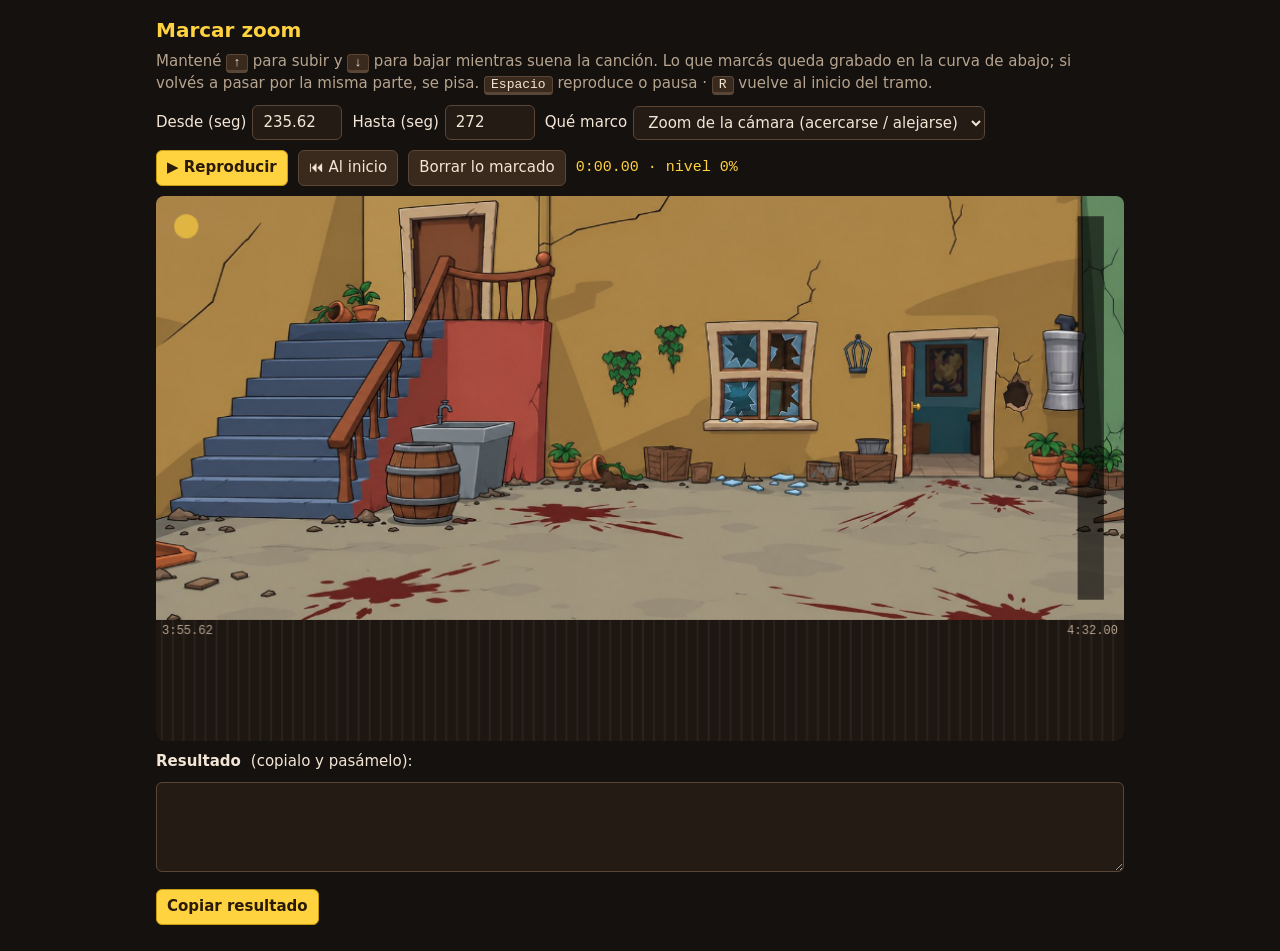
<file: marcar-zoom.html>
<!doctype html>
<html lang="es">
<head>
<meta charset="utf-8" />
<meta name="viewport" content="width=device-width, initial-scale=1" />
<title>Marcar zoom</title>
<style>
  :root { --bg: #15110e; --panel: #241b15; --text: #f3e6d6; --muted: #b7a48f; --acc: #ffd23f; --red: #ff4a3a; }
  * { box-sizing: border-box; }
  body { margin: 0; background: var(--bg); color: var(--text); font: 15px/1.45 system-ui, sans-serif; }
  main { max-width: 1000px; margin: 0 auto; padding: 16px; }
  h1 { font-size: 20px; margin: 0 0 6px; color: var(--acc); }
  p { margin: 4px 0 10px; color: var(--muted); }
  .row { display: flex; flex-wrap: wrap; gap: 10px; align-items: center; margin: 10px 0; }
  label { display: flex; gap: 6px; align-items: center; }
  input, select, button, textarea { font: inherit; color: var(--text); background: var(--panel); border: 1px solid #5a4636; border-radius: 6px; padding: 6px 10px; }
  input[type=number] { width: 90px; }
  button { cursor: pointer; background: #3a2a1d; }
  button.main { background: var(--acc); color: #2a1a08; font-weight: 700; border-color: #c99b10; }
  canvas { display: block; width: 100%; height: auto; border-radius: 8px; background: #000; }
  textarea { width: 100%; height: 90px; font-family: ui-monospace, monospace; font-size: 13px; }
  kbd { background: #3a2a1d; border: 1px solid #5a4636; border-bottom-width: 3px; border-radius: 4px; padding: 0 6px; font-size: 13px; color: var(--text); }
  .info { font-family: ui-monospace, monospace; color: var(--acc); }
</style>
</head>
<body>
<main>
  <h1>Marcar zoom</h1>
  <p>Mantené <kbd>↑</kbd> para subir y <kbd>↓</kbd> para bajar mientras suena la canción. Lo que marcás queda grabado en la curva de abajo; si volvés a pasar por la misma parte, se pisa. <kbd>Espacio</kbd> reproduce o pausa · <kbd>R</kbd> vuelve al inicio del tramo.</p>
  <div class="row">
    <label>Desde (seg) <input id="desde" type="number" step="0.01" value="235.62" /></label>
    <label>Hasta (seg) <input id="hasta" type="number" step="0.01" value="272" /></label>
    <label>Qué marco
      <select id="modo">
        <option value="cam">Zoom de la cámara (acercarse / alejarse)</option>
        <option value="beat">Fuerza del zoom de cada beat</option>
      </select>
    </label>
  </div>
  <div class="row">
    <button class="main" id="play">▶ Reproducir</button>
    <button id="inicio">⏮ Al inicio</button>
    <button id="borrar">Borrar lo marcado</button>
    <span class="info" id="estado">—</span>
  </div>
  <canvas id="cv" width="960" height="540"></canvas>
  <div class="row"><b>Resultado</b> (copialo y pasámelo):</div>
  <textarea id="out" readonly></textarea>
  <div class="row"><button class="main" id="copiar">Copiar resultado</button><span id="msg"></span></div>
</main>
<script>
  const BPM = 146, OFF = 0.36, CRO = 60 / BPM;
  const $ = (id) => document.getElementById(id);
  const audio = new Audio('src/assets/music/fiesta.mp3');
  audio.preload = 'auto';
  const fondo = new Image();
  fondo.src = 'src/assets/fondo/fondo1.jpg';
  const cv = $('cv'), ctx = cv.getContext('2d');

  let nivel = 0; // 0..1
  const teclas = { up: false, down: false };
  const marcas = new Map(); // tiempo (décimas) → nivel
  let bumpZ = 0, ultimoBeat = -1, ultimoT = performance.now();

  const desde = () => +$('desde').value || 0;
  const hasta = () => +$('hasta').value || desde() + 30;
  const fmt = (t) => Math.floor(t / 60) + ':' + (t % 60).toFixed(2).padStart(5, '0');

  function alInicio() {
    audio.currentTime = desde();
    const k = Math.round(desde() * 10);
    nivel = marcas.has(k) ? marcas.get(k) : 0;
  }
  function play() {
    if (audio.paused) {
      if (audio.currentTime < desde() - 0.05 || audio.currentTime > hasta()) alInicio();
      audio.play();
    } else audio.pause();
  }
  $('play').onclick = play;
  $('inicio').onclick = alInicio;
  $('borrar').onclick = () => { marcas.clear(); salida(); };
  audio.addEventListener('play', () => ($('play').textContent = '⏸ Pausa'));
  audio.addEventListener('pause', () => ($('play').textContent = '▶ Reproducir'));
  audio.addEventListener('loadedmetadata', alInicio, { once: true });
  ['desde', 'hasta'].forEach((id) => $(id).addEventListener('change', () => { alInicio(); salida(); }));
  $('modo').addEventListener('change', salida);

  addEventListener('keydown', (e) => {
    if (e.target.tagName === 'INPUT') return;
    if (e.code === 'ArrowUp') (teclas.up = true), e.preventDefault();
    else if (e.code === 'ArrowDown') (teclas.down = true), e.preventDefault();
    else if (e.code === 'Space') (play(), e.preventDefault());
    else if (e.code === 'KeyR') alInicio();
  });
  addEventListener('keyup', (e) => {
    if (e.code === 'ArrowUp') teclas.up = false;
    if (e.code === 'ArrowDown') teclas.down = false;
  });

  // resultado: sólo los puntos donde cambia (para que sea corto)
  function salida() {
    const ks = [...marcas.keys()].filter((k) => k / 10 >= desde() - 0.05 && k / 10 <= hasta() + 0.05).sort((a, b) => a - b);
    const pts = [];
    ks.forEach((k, i) => {
      const v = marcas.get(k);
      const prev = pts.length ? pts[pts.length - 1][1] : null;
      const next = i + 1 < ks.length ? marcas.get(ks[i + 1]) : null;
      if (prev === null || i === ks.length - 1 || Math.abs(v - prev) >= 0.03 || (next !== null && Math.sign(next - v) !== Math.sign(v - prev)))
        pts.push([k / 10, v]);
    });
    $('out').value = pts.length ? 'modo: ' + $('modo').value + '\n' + pts.map((p) => p[0].toFixed(1) + ',' + p[1].toFixed(2)).join(' ') : '';
  }
  $('copiar').onclick = async () => {
    salida();
    try { await navigator.clipboard.writeText($('out').value); $('msg').textContent = '¡Copiado!'; }
    catch (e) { $('out').select(); document.execCommand('copy'); $('msg').textContent = 'Copiado'; }
    setTimeout(() => ($('msg').textContent = ''), 1500);
  };

  function frame(now) {
    const dt = Math.min(0.1, (now - ultimoT) / 1000);
    ultimoT = now;
    const t = audio.currentTime;
    const sonando = !audio.paused;
    if (teclas.up) nivel = Math.min(1, nivel + dt * 1.1);
    if (teclas.down) nivel = Math.max(0, nivel - dt * 1.1);
    const dentro = t >= desde() - 0.05 && t <= hasta();
    if (sonando && dentro) {
      marcas.set(Math.round(t * 10), nivel);
      if (Math.floor(now / 250) !== Math.floor((now - dt * 1000) / 250)) salida();
    }
    if (sonando && t > hasta()) audio.pause();
    // beat
    const b = Math.floor((t - OFF) / CRO);
    if (sonando && b !== ultimoBeat) {
      ultimoBeat = b;
      if ($('modo').value === 'beat') bumpZ += 0.14 * nivel;
    }
    bumpZ *= Math.pow(0.0008, dt);
    const z = $('modo').value === 'beat' ? 1 + bumpZ : 1 + nivel * 0.6 + bumpZ;
    dibujar(t, z, b);
    $('estado').textContent = fmt(t) + '  ·  nivel ' + Math.round(nivel * 100) + '%';
    requestAnimationFrame(frame);
  }

  function dibujar(t, z, b) {
    const W = cv.width, H = cv.height, GH = 120, PH = H - GH;
    ctx.fillStyle = '#000';
    ctx.fillRect(0, 0, W, H);
    // vista previa (el patio con el zoom)
    ctx.save();
    ctx.beginPath(); ctx.rect(0, 0, W, PH); ctx.clip();
    ctx.translate(W / 2, PH / 2); ctx.scale(z, z); ctx.translate(-W / 2, -PH / 2);
    if (fondo.complete && fondo.naturalWidth) {
      const s = Math.max(W / fondo.naturalWidth, PH / fondo.naturalHeight);
      ctx.drawImage(fondo, (W - fondo.naturalWidth * s) / 2, (PH - fondo.naturalHeight * s) / 2, fondo.naturalWidth * s, fondo.naturalHeight * s);
    }
    ctx.restore();
    // beat
    const fr = (t - OFF) / CRO - Math.floor((t - OFF) / CRO);
    ctx.fillStyle = 'rgba(255,210,63,' + Math.max(0, 1 - fr * 3) + ')';
    ctx.beginPath(); ctx.arc(30, 30, 12, 0, Math.PI * 2); ctx.fill();
    // barra de nivel
    ctx.fillStyle = 'rgba(0,0,0,0.6)'; ctx.fillRect(W - 46, 20, 26, PH - 40);
    ctx.fillStyle = teclas.up ? '#7dff9a' : teclas.down ? '#ff8080' : '#ffd23f';
    const bh = (PH - 44) * nivel; ctx.fillRect(W - 44, PH - 22 - bh, 22, bh);
    // curva grabada
    const y0 = PH, d = desde(), h = hasta();
    ctx.fillStyle = '#1d1611'; ctx.fillRect(0, y0, W, GH);
    const X = (tt) => ((tt - d) / (h - d)) * W, Y = (v) => y0 + GH - 10 - v * (GH - 20);
    // líneas de beat
    ctx.strokeStyle = 'rgba(255,255,255,0.06)';
    for (let bb = Math.ceil((d - OFF) / CRO); OFF + bb * CRO < h; bb++) { const x = X(OFF + bb * CRO); ctx.beginPath(); ctx.moveTo(x, y0); ctx.lineTo(x, y0 + GH); ctx.stroke(); }
    ctx.strokeStyle = '#ffd23f'; ctx.lineWidth = 2; ctx.beginPath();
    let first = true;
    [...marcas.keys()].sort((a, b) => a - b).forEach((k) => {
      const tt = k / 10; if (tt < d - 0.05 || tt > h + 0.05) return;
      const x = X(tt), y = Y(marcas.get(k));
      if (first) ctx.moveTo(x, y), (first = false); else ctx.lineTo(x, y);
    });
    ctx.stroke();
    ctx.fillStyle = '#ff4a3a'; ctx.fillRect(X(t) - 1, y0, 2, GH);
    ctx.fillStyle = '#b7a48f'; ctx.font = '12px monospace';
    ctx.fillText(fmt(d), 6, y0 + 14); ctx.textAlign = 'right'; ctx.fillText(fmt(h), W - 6, y0 + 14); ctx.textAlign = 'left';
  }
  requestAnimationFrame(frame);
</script>
</body>
</html>
</file>
